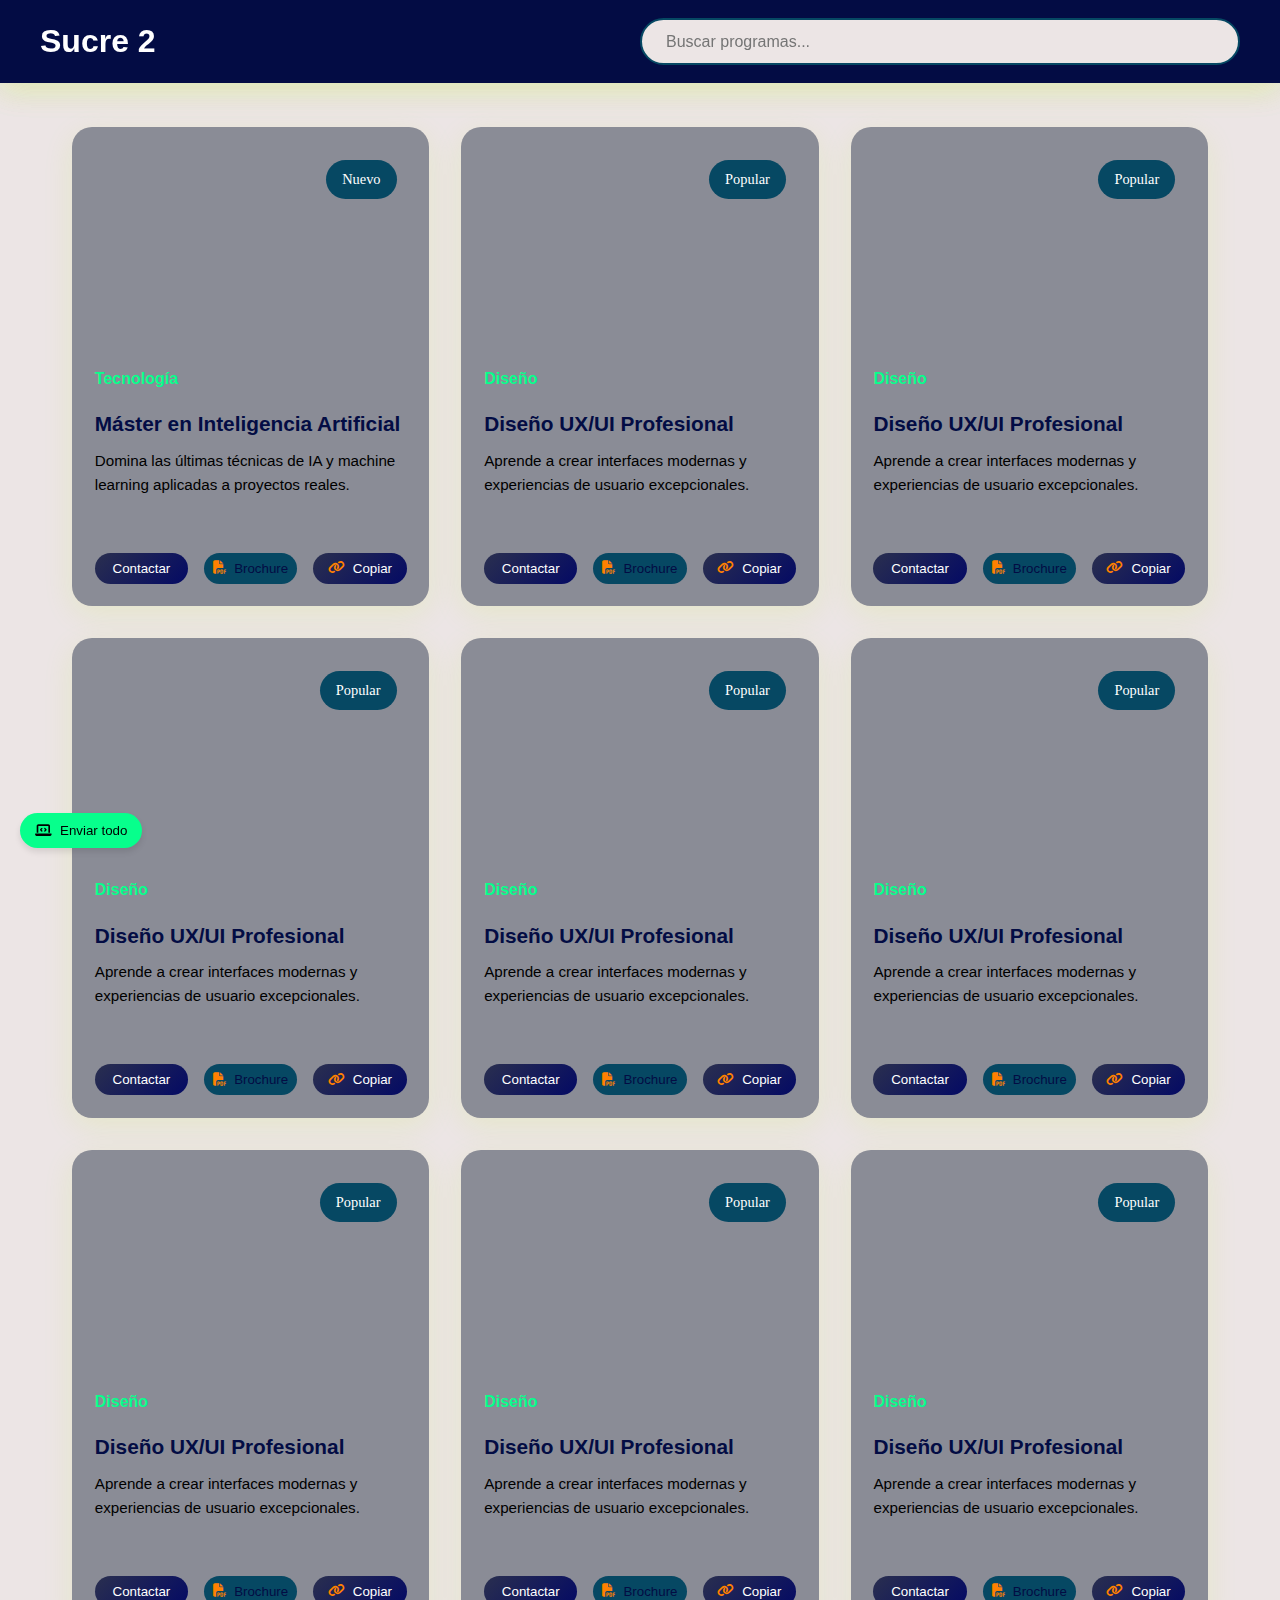
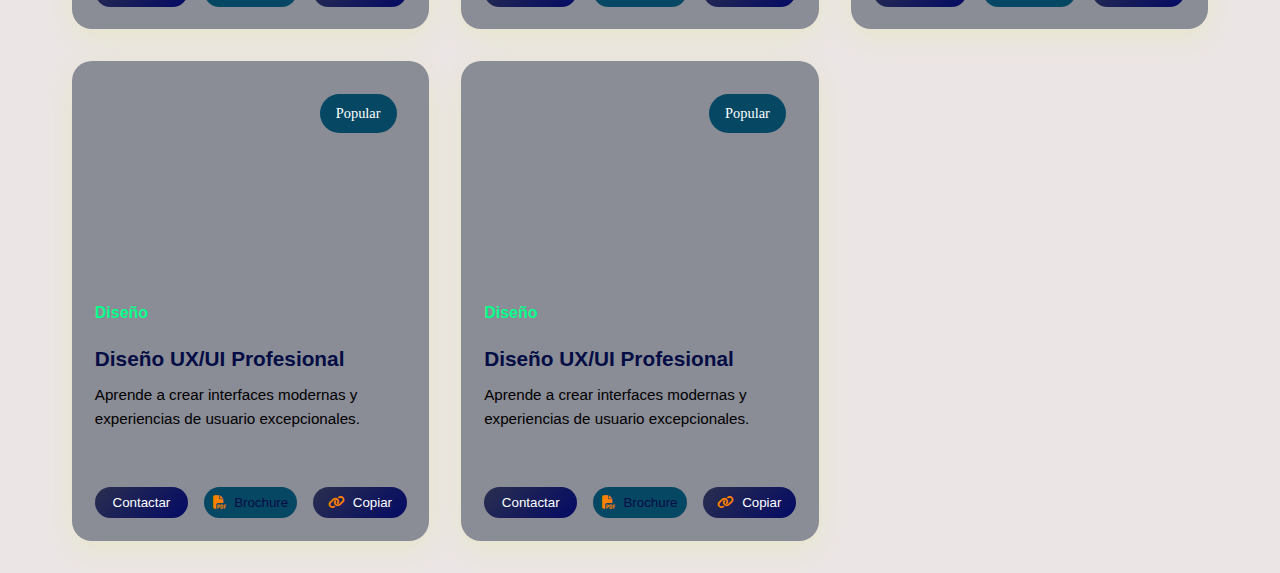
<file: index.html>
<!DOCTYPE html>
<html lang="es">
<head>
    <meta charset="UTF-8">
    <meta name="viewport" content="width=device-width, initial-scale=1.0">
    <title>Sucre 2</title>
    <link rel="stylesheet" href="https://cdnjs.cloudflare.com/ajax/libs/font-awesome/6.4.2/css/all.min.css">

    <link rel="stylesheet" href="https://cdnjs.cloudflare.com/ajax/libs/font-awesome/6.4.0/css/all.min.css">
    <style>
        :root {
            --primary: #030c44;
            --secondary: #07ff8c;
            --accent: #064863;
            --light: rgb(236, 229, 229);
            --gradient: linear-gradient(135deg, #2A2F4F 0%, #040a64 100%);
            --radius: 20px;
            --shadow: 0 8px 30px rgba(182, 248, 0, 0.12);
        }

        * {
            margin: 0;
            padding: 0;
            box-sizing: border-box;
            font-family: 'Segoe UI', sans-serif;
        }

        body {
            background: var(--light);
            color: #2A2F4F;
            line-height: 1.6;
        }

        .header {
            background: var(--primary);
            padding: 1.0rem;
            box-shadow: var(--shadow);
            position: fixed;
            width: 100%;
            top: 0;
            z-index: 1000;
        }

        .nav-container {
            max-width: 1200px;
            margin: 0 auto;
            display: flex;
            justify-content: space-between;
            align-items: center;
        }

        .logo {
            color: rgb(255, 255, 255);
            font-size: 2rem;
            font-weight: 700;
            text-decoration: none;
        }

        .main-container {
            max-width: 1200px;
            margin: 100px auto 0;
            padding: 2rem;
        }

        .course-grid {
            display: grid;
            grid-template-columns: repeat(auto-fill, minmax(300px, 1fr));
            gap: 2rem;
            margin-top: 2rem;
        }

        .course-card {
            background: rgb(138, 140, 150);
            border-radius: var(--radius);
            padding: 1.3rem;
            box-shadow: var(--shadow);
            transition: transform 0.3s;
            border: 2px solid transparent;
        }

        .course-card:hover {
            transform: translateY(-5px);
            border-color: var(--secondary);
        }

        .course-image {
            height: 200px;
            border-radius: 15px;
            background-size: cover;
            background-position: center;
            margin-bottom: 1rem;
            position: relative;
        }

        .course-badge {
            position: absolute;
            top: 10px;
            right: 10px;
            background: var(--accent);
            color: rgb(255, 255, 255);
            font-family:Impact,  'Arial Narrow Bold';
            padding: 0.5rem 1rem;
            border-radius: 20px;
            font-size: 0.9rem;
        }

        .course-title {
            font-size: 1.3rem;
            margin-bottom: 0.5rem;
            color: var(--primary);
        }

        .course-category {
            color: var(--secondary);
            font-weight: 600;
            margin-bottom: 1rem;
        }

        .course-objective {
            font-size: 0.95rem;
            color: #000000;
            margin-bottom: 1.5rem;
            min-height: 80px;
        }

        .button-group {
            display: flex;
            gap: 1rem;
            flex-wrap: wrap;
        }

        .btn {
            flex: 1;
            padding: 0.5rem 1.1rem;
            border-radius: 25px;
            border: none;
            cursor: pointer;
            display: flex;
            align-items: center;
            justify-content: center;
            gap: 0.5rem;
            transition: all 0.3s;
            min-width: 90px;
            position: relative;
            overflow: hidden;
        }

        /* Efecto de pintado */
        .btn::after {
            content: "";
            position: absolute;
            top: 0;
            left: 0;
            width: 100%;
            height: 100%;
            background: rgba(0, 0, 0, 0.9); /* Color de pintado */
            transform: scaleX(0);
            transform-origin: left;
            transition: transform 0.3s ease-in-out;
        }

        /* Activar el efecto al pasar el cursor */
        .btn:hover::after {
            transform: scaleX(1);
        }

        /* Mantener el texto y contenido visibles */
        .btn span {
            position: relative;
            z-index: 1;
        }

        /* Estilos originales */
        .btn-primary {
            background: var(--gradient);
            color: white;
        }

        .btn-secondary {
            background: var(--accent);
            color: var(--primary);
        }

        .btn-all-courses {
            background: var(--secondary);
            color: white;
            margin: 2rem auto;
            display: block;
            width: fit-content;
        }

        .modal {
            display: none;
            position: fixed;
            top: 0;
            left: 0;
            width: 100%;
            height: 100%;
            background: rgba(0,0,0,0.8);
            z-index: 2000;
        }

        .modal-content {
            background: rgba(0, 0, 255, 0.3); /* Azul con 30% de transparencia */
            width: 90%;
            max-width: 800px;
            height: 80vh;
            margin: 5vh auto;
            padding: 20px;
            border-radius: 70px 0px 20px 1px; /* Esquinas superior derecha e inferior izquierda redondeadas */
            backdrop-filter: blur(5px); /* Opcional: efecto de desenfoque para un diseño más moderno */
        }


        .modal-iframe {
            width: 100%;
            height: 100%;
            border: none;
            border-radius: var(--radius);
        }

        .close-btn {
            position: absolute;
            top: 20px;
            right: 20px;
            color: white;
            font-size: 2rem;
            cursor: pointer;
        }

        .toast {
            position: fixed;
            bottom: 20px;
            left: 50%;
            transform: translateX(-50%);
            background: rgb(255, 255, 255);
            color: rgb(6, 9, 241);
            padding: 1rem 2rem;
            border-radius: 20px;
            display: none;
            box-shadow: var(--shadow);
            z-index: 3000;
        }

        .toast.visible {
            display: block;
            animation: fadeInOut 2.5s;
        }

        @keyframes fadeInOut {
            0%, 100% { opacity: 0; transform: translateX(-50%) translateY(20px); }
            10%, 90% { opacity: 1; transform: translateX(-50%) translateY(0); }
        }

        @media (max-width: 768px) {
            .course-grid {
                grid-template-columns: 1fr;
            }
        }
        .btn-all-courses {
        position: fixed;
        left: 20px; /* Distancia desde el borde izquierdo */
        bottom: 20px; /* Distancia desde el borde inferior */
        z-index: 1000; /* Para que esté siempre visible */
        background: var(--secondary);
        color: rgb(0, 0, 0);
        padding: 10px 15px;
        border-radius: 25px;
        display: flex;
        align-items: center;
        gap: 0.5rem;
        box-shadow: 0 4px 6px rgba(0, 0, 0, 0.1);
        transition: transform 0.2s ease-in-out;
    }

    /* Efecto al pasar el cursor */
    .btn-all-courses:hover {
        transform: scale(1.05);
    }

    </style>
</head>
<body>
    <header class="header">
        <nav class="nav-container">
            <a href="/" class="logo">Sucre 2</a>
        </nav>
    </header>

    <div class="main-container" id="mainContent">
        <!-- Contenido dinámico -->
    </div>

    <div class="modal" id="pdfModal">
        <span class="close-btn" onclick="closeModal()">&times;</span>
        <div class="modal-content">
            <iframe class="modal-iframe" id="pdfFrame"></iframe>
        </div>
    </div>

    <div class="toast" id="toast">Copiado!</div>

<script>
const cursos = [
     {
        id: 1,
        titulo: "Máster en Inteligencia Artificial",
        categoria: "Tecnología",
        imagen: "https://i.ibb.co/1f6QLnNz/docentes-2.jpg",
        objetivo: "Domina las últimas técnicas de IA y machine learning aplicadas a proyectos reales.",
        brochure: "https://drive.google.com/file/d/1W_0M2s0vK5QHctnqTMeGP0F0a2-f2wk0/preview",
        contacto: "71014010",
        estado: "Nuevo"
    },

    {
        id: 2,
        titulo: "Diseño UX/UI Profesional",
        categoria: "Diseño",
        imagen: "https://i.ibb.co/4wDSvwBT/recursos.jpg",
        objetivo: "Aprende a crear interfaces modernas y experiencias de usuario excepcionales.",
        brochure: "https://drive.google.com/file/d/1W_0M2s0vK5QHctnqTMeGP0F0a2-f2wk0/preview",
        contacto: "71014010",
        estado: "Popular"
    },
    {
        id: 3,
        titulo: "Diseño UX/UI Profesional",
        categoria: "Diseño",
        imagen: "https://i.ibb.co/4wDSvwBT/recursos.jpg",
        objetivo: "Aprende a crear interfaces modernas y experiencias de usuario excepcionales.",
        brochure: "https://drive.google.com/file/d/1W_0M2s0vK5QHctnqTMeGP0F0a2-f2wk0/preview",
        contacto: "71014010",
        estado: "Popular"
    },
    {
        id: 4,
        titulo: "Diseño UX/UI Profesional",
        categoria: "Diseño",
        imagen: "https://i.ibb.co/4wDSvwBT/recursos.jpg",
        objetivo: "Aprende a crear interfaces modernas y experiencias de usuario excepcionales.",
        brochure: "https://drive.google.com/file/d/1W_0M2s0vK5QHctnqTMeGP0F0a2-f2wk0/preview",
        contacto: "71014010",
        estado: "Popular"
    },
    {
        id: 5,
        titulo: "Diseño UX/UI Profesional",
        categoria: "Diseño",
        imagen: "https://i.ibb.co/4wDSvwBT/recursos.jpg",
        objetivo: "Aprende a crear interfaces modernas y experiencias de usuario excepcionales.",
        brochure: "https://drive.google.com/file/d/1W_0M2s0vK5QHctnqTMeGP0F0a2-f2wk0/preview",
        contacto: "71014010",
        estado: "Popular"
    },
    {
        id: 6,
        titulo: "Diseño UX/UI Profesional",
        categoria: "Diseño",
        imagen: "https://i.ibb.co/4wDSvwBT/recursos.jpg",
        objetivo: "Aprende a crear interfaces modernas y experiencias de usuario excepcionales.",
        brochure: "https://drive.google.com/file/d/1W_0M2s0vK5QHctnqTMeGP0F0a2-f2wk0/preview",
        contacto: "71014010",
        estado: "Popular"
    },
    {
        id: 7,
        titulo: "Diseño UX/UI Profesional",
        categoria: "Diseño",
        imagen: "https://i.ibb.co/4wDSvwBT/recursos.jpg",
        objetivo: "Aprende a crear interfaces modernas y experiencias de usuario excepcionales.",
        brochure: "https://drive.google.com/file/d/1W_0M2s0vK5QHctnqTMeGP0F0a2-f2wk0/preview",
        contacto: "71014010",
        estado: "Popular"
    },
    {
        id: 8,
        titulo: "Diseño UX/UI Profesional",
        categoria: "Diseño",
        imagen: "https://i.ibb.co/4wDSvwBT/recursos.jpg",
        objetivo: "Aprende a crear interfaces modernas y experiencias de usuario excepcionales.",
        brochure: "https://drive.google.com/file/d/1W_0M2s0vK5QHctnqTMeGP0F0a2-f2wk0/preview",
        contacto: "71014010",
        estado: "Popular"
    },
    {
        id: 9,
        titulo: "Diseño UX/UI Profesional",
        categoria: "Diseño",
        imagen: "https://i.ibb.co/4wDSvwBT/recursos.jpg",
        objetivo: "Aprende a crear interfaces modernas y experiencias de usuario excepcionales.",
        brochure: "https://drive.google.com/file/d/1W_0M2s0vK5QHctnqTMeGP0F0a2-f2wk0/preview",
        contacto: "71014010",
        estado: "Popular"
    },
    {
        id: 10,
        titulo: "Diseño UX/UI Profesional",
        categoria: "Diseño",
        imagen: "https://i.ibb.co/4wDSvwBT/recursos.jpg",
        objetivo: "Aprende a crear interfaces modernas y experiencias de usuario excepcionales.",
        brochure: "https://drive.google.com/file/d/1W_0M2s0vK5QHctnqTMeGP0F0a2-f2wk0/preview",
        contacto: "71014010",
        estado: "Popular"
    },
    {
        id: 11,
        titulo: "Diseño UX/UI Profesional",
        categoria: "Diseño",
        imagen: "https://i.ibb.co/4wDSvwBT/recursos.jpg",
        objetivo: "Aprende a crear interfaces modernas y experiencias de usuario excepcionales.",
        brochure: "https://drive.google.com/file/d/1W_0M2s0vK5QHctnqTMeGP0F0a2-f2wk0/preview",
        contacto: "71014010",
        estado: "Popular"
    },
];

function renderCourse(course, isSharedView = false) {
    const urlParams = new URLSearchParams(window.location.search);
    const isSingleCourse = urlParams.has('course');
    
    return `
        <div class="course-card">
            <div class="course-image" style="background-image: url('${course.imagen}')">
                ${course.estado ? `<div class="course-badge">${course.estado}</div>` : ''}
            </div>
            <div class="course-category">${course.categoria}</div>
            <h2 class="course-title">${course.titulo}</h2>
            <div class="course-objective">${course.objetivo}</div>
            <div class="button-group">
                <button class="btn btn-primary" 
                onclick="window.open('https://wa.me/${course.contacto}?text=Hola,%20estoy%20interesado%20en%20el%20curso:%20${encodeURIComponent(course.titulo)}.%0A%0A__________________________________%0A%0A👤Nombre%20completo:%0A[Tu%20Nombre]%0A%0A🆔CI:%0A[Tu%20CI]%0A%0A👨🏽‍🔬Profesión:%0A[Tu%20Profesión]%0A__________________________________________', '_blank')"
                    <i class="fab fa-whatsapp"> Contactar
                </button>
                <button class="btn btn-secondary brochure-btn" onclick="showBrochure('${course.brochure}')">
                    <i class="fas fa-file-pdf" style="color: #ff8100;"></i> Brochure
                </button>

                ${!isSharedView && !isSingleCourse ? `
                <button class="btn btn-primary" 
                        onclick="copyCourseLink(${course.id})">
                    <i class="fas fa-link" style="color: #ff8100;"></i>Copiar
                </button>` : ''}
            </div>
        </div>
    `;
}

function renderCatalog() {
    const container = document.getElementById('mainContent');
    const urlParams = new URLSearchParams(window.location.search);
    const courseId = urlParams.get('course');
    const isSharedView = urlParams.has('view');
    
    let content = '';
    
    if(courseId) {
        const course = cursos.find(c => c.id == courseId);
        content = course ? `
            ${renderCourse(course, true)}
            <button class="btn btn-all-courses" onclick="showAllCourses()">
                <i class="fas fa-list"></i> Ver Todos los Programas
            </button>
        ` : '<div>Curso no encontrado</div>';
    } else {
        content = `
            ${isSharedView ? '' : `
            <button class="btn btn-all-courses" onclick="copyCatalogLink()">
                <i class="fas fa-laptop-code" style="color: black;"></i>Enviar todo
            </button>
            `}
            <div class="course-grid">
                ${cursos.map(course => renderCourse(course, isSharedView)).join('')}
            </div>
        `;
    }
    
    container.innerHTML = content;
}

function showAllCourses() {
    const url = new URL(window.location);
    url.searchParams.delete('course');
    url.searchParams.set('view', 'shared');
    window.history.pushState({}, '', url);
    renderCatalog();
}

function copyCourseLink(courseId) {
    const link = `${window.location.origin}${window.location.pathname}?course=${courseId}`;
    navigator.clipboard.writeText(link).then(showToast);
}

function copyCatalogLink() {
    const link = `${window.location.origin}${window.location.pathname}?view=shared`;
    navigator.clipboard.writeText(link).then(showToast);
}

function showBrochure(url) {
    document.getElementById('pdfFrame').src = url;
    document.getElementById('pdfModal').style.display = 'block';
}

function closeModal() {
    document.getElementById('pdfModal').style.display = 'none';
    document.getElementById('pdfFrame').src = '';
}

function showToast() {
    const toast = document.getElementById('toast');
    toast.classList.add('visible');
    setTimeout(() => toast.classList.remove('visible'), 2500);
}

// Manejar cambios de URL
window.addEventListener('popstate', renderCatalog);

// Inicialización
document.addEventListener('DOMContentLoaded', renderCatalog);

// Cerrar modal al hacer click fuera
window.onclick = function(event) {
    const modal = document.getElementById('pdfModal');
    if(event.target == modal) {
        closeModal();
    }
}
</script>

<!-- Agrega esto en el header -->
<header class="header">
    <nav class="nav-container">
        <a href="/" class="logo">Sucre 2</a>
        <div class="search-bar">
            <input type="text" 
                   class="search-input" 
                   placeholder="Buscar programas..." 
                   id="searchInput">
        </div>
    </nav>
</header>

<style>
/* Agrega estos estilos CSS */
.search-bar {
    flex: 1;
    max-width: 600px;
    margin-left: 2rem;
}

.search-input {
    width: 100%;
    padding: 0.8rem 1.5rem;
    border-radius: 25px;
    border: 2px solid var(--accent);
    background: var(--light);
    font-size: 1rem;
    color: var(--primary);
    transition: all 0.3s;
}

.search-input:focus {
    outline: none;
    border-color: var(--primary);
    box-shadow: 0 0 15px rgba(42,47,79,0.2);
}

/* Ajuste para el header */
.main-container {
    margin-top: 63px; /* Aumentar margen superior */
}
</style>

<script>
// Agrega este código JavaScript
document.getElementById('searchInput').addEventListener('input', function(e) {
    const termino = e.target.value.toLowerCase();
    const resultados = cursos.filter(curso => {
        return (
            curso.titulo.toLowerCase().includes(termino) ||
            curso.categoria.toLowerCase().includes(termino) ||
            curso.objetivo.toLowerCase().includes(termino)
        );
    });
    
    renderCatalog(resultados);
});

// Modifica la función renderCatalog existente
function renderCatalog(courses = cursos) {
    const container = document.getElementById('mainContent');
    const urlParams = new URLSearchParams(window.location.search);
    const courseId = urlParams.get('course');
    const isSharedView = urlParams.has('view');
    
    let content = '';
    
    if(courseId) {
        const course = cursos.find(c => c.id == courseId);
        content = course ? `
            ${renderCourse(course, true)}
            <button class="btn btn-all-courses" onclick="showAllCourses()">
                <i class="fas fa-list"></i> Ver Todos los Programas
            </button>
        ` : '<div>Curso no encontrado</div>';
    } else {
        content = `
            ${isSharedView ? '' : `
            <button class="btn btn-all-courses" onclick="copyCatalogLink()">
                <i class="fas fa-link"></i> Copiar Enlace de Catálogo
            </button>`}
            <div class="course-grid">
                ${courses.map(course => renderCourse(course, isSharedView)).join('')}
            </div>
        `;
    }
    
    container.innerHTML = content;
}
</script>
</body>
</html>
</file>
